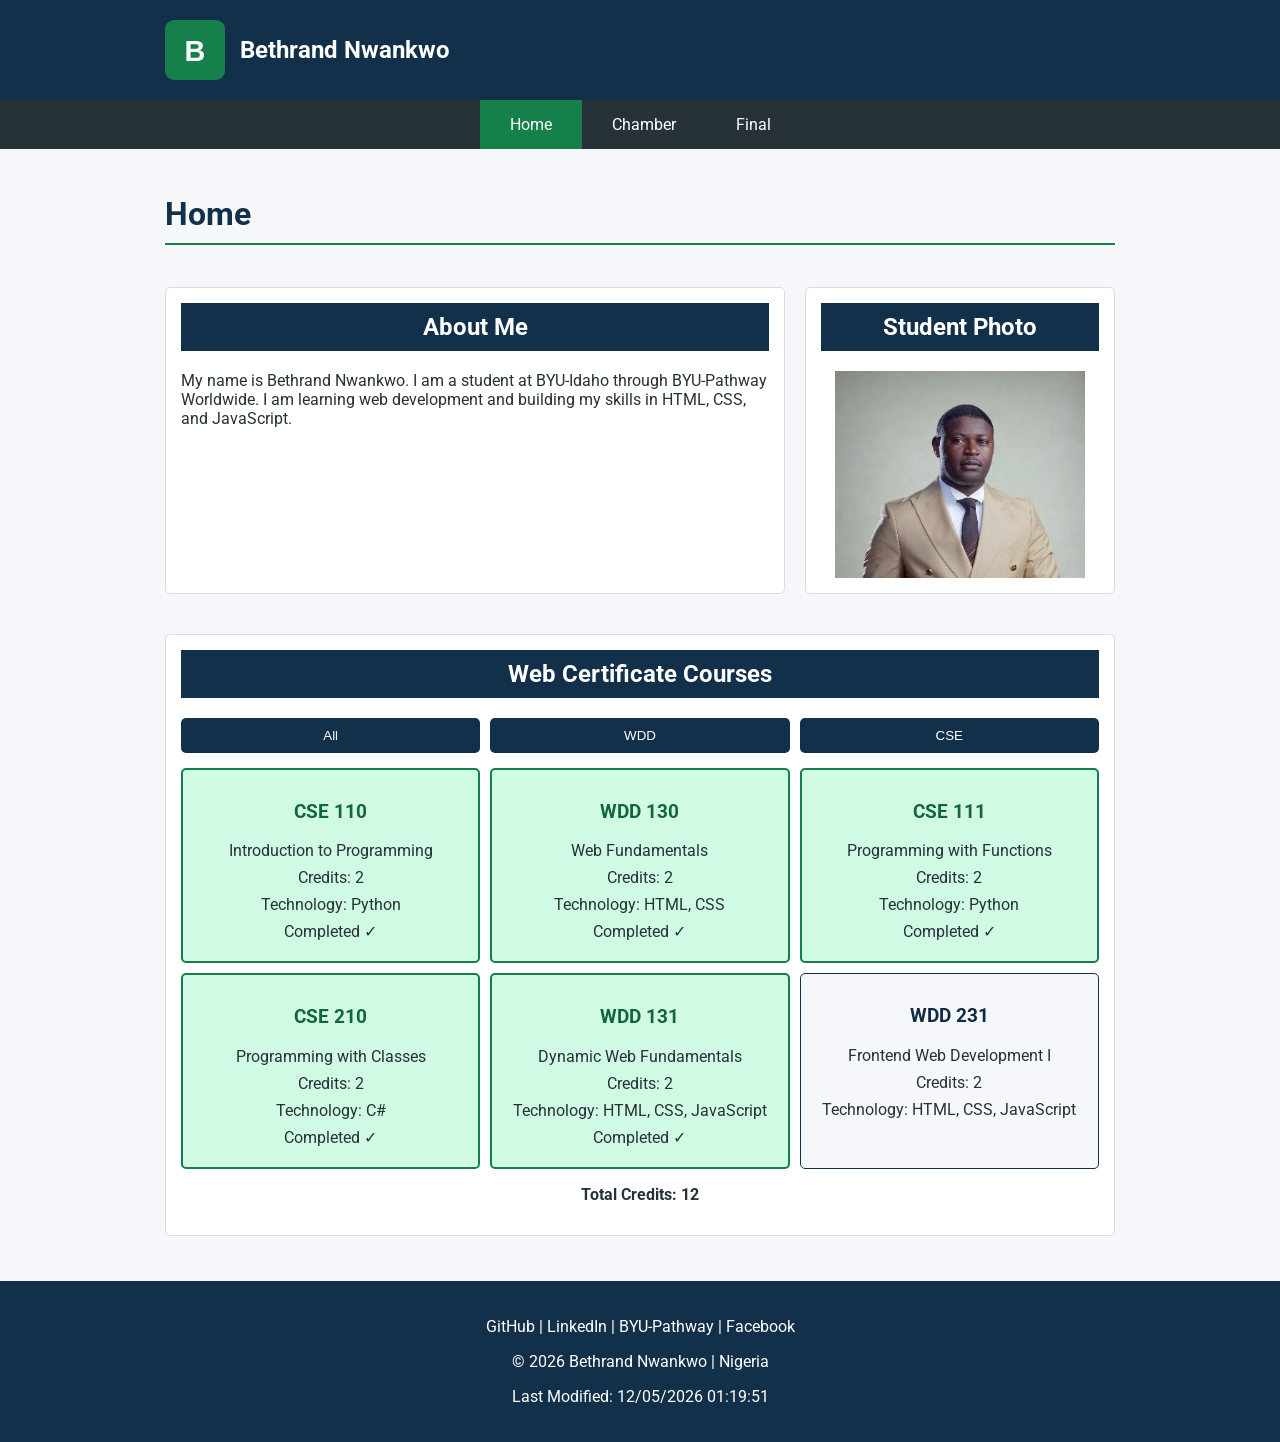
<file: index.html>
<!DOCTYPE html>
<html lang="en">

<head>
    <meta charset="UTF-8">
    <meta name="viewport" content="width=device-width, initial-scale=1.0">

    <meta name="description" content="Explore Bethrand Nwankwo's WDD231 course homepage, featuring web development coursework, projects, and learning activities.">
    <meta name="author" content="Bethrand Nwankwo">
    <meta property="og:title" content="WDD231 Course Home Page | Bethrand Nwankwo">
    <meta property="og:description" content="Explore Bethrand Nwankwo's WDD231 course work, web development learning, and completed Web and Computer Programming courses.">
    <meta property="og:image" content="https://bethrandn.github.io/wdd231/images/profile.jpg">
    <meta property="og:url" content="https://bethrandn.github.io/wdd231/">

    <title>WDD231 - Home Page</title>
    <link rel="icon" href="favicon.ico">

    <link rel="preconnect" href="https://fonts.googleapis.com">
    <link rel="preconnect" href="https://fonts.gstatic.com" crossorigin>
    <link href="https://fonts.googleapis.com/css2?family=Roboto:ital,wght@0,100..900;1,100..900&display=swap" rel="stylesheet">

    <link rel="stylesheet" href="styles/small.css">
    <link rel="stylesheet" href="styles/larger.css">

    <script src="scripts/navigation.js" defer></script>
    <script src="scripts/date.js" defer></script>
    <script src="scripts/courses.js" defer></script>
</head>

<body>
    <a href="#main-content" class="skip-link">Skip to main content</a>

    <header>
        <div class="header-content">
            <img src="images/logo.svg" alt="Bethrand Nwankwo logo">
            <span>Bethrand Nwankwo</span>

            <button id="menu-button">☰</button>
        </div>
    </header>

    <nav id="main-nav">
        <a href="index.html" class="active">Home</a>
        <a href="chamber/">Chamber</a>
        <a href="final/">Final</a>
    </nav>

    <main id="main-content">
        <h1>Home</h1>

        <section>
            <h2>About Me</h2>
            <p>
                My name is Bethrand Nwankwo. I am a student at BYU-Idaho
                through BYU-Pathway Worldwide. I am learning web development
                and building my skills in HTML, CSS, and JavaScript.
            </p>
        </section>

        <section>
            <h2>Student Photo</h2>
            <img src="images/profile.jpg" alt="Bethrand Nwankwo" width="250" height="250">
        </section>

        <section>
            <h2>Web Certificate Courses</h2>

            <div class="course-buttons">
                <button id="all-courses">All</button>
                <button id="wdd-courses">WDD</button>
                <button id="cse-courses">CSE</button>
            </div>

            <div id="course-container">
                <!-- Courses will be displayed here using JavaScript -->
            </div>

            <p id="credit-total">Total Credits: 0</p>
        </section>

    </main>



    <footer>
        <p>
            <a href="https://github.com/bethrandn" target="_blank">GitHub</a>
            |
            <a href="https://www.linkedin.com/in/bethrandn" target="_blank">LinkedIn</a>
            |
            <a href="https://www.byupathway.edu/" target="_blank">BYU-Pathway</a>
            |
            <a href="https://www.facebook.com/" target="_blank">Facebook</a>
        </p>

        <p>&copy; <span id="current-year"></span> Bethrand Nwankwo | Nigeria</p>

        <p>Last Modified: <span id="last-modified"></span></p>
    </footer>

</body>

</html>
</file>
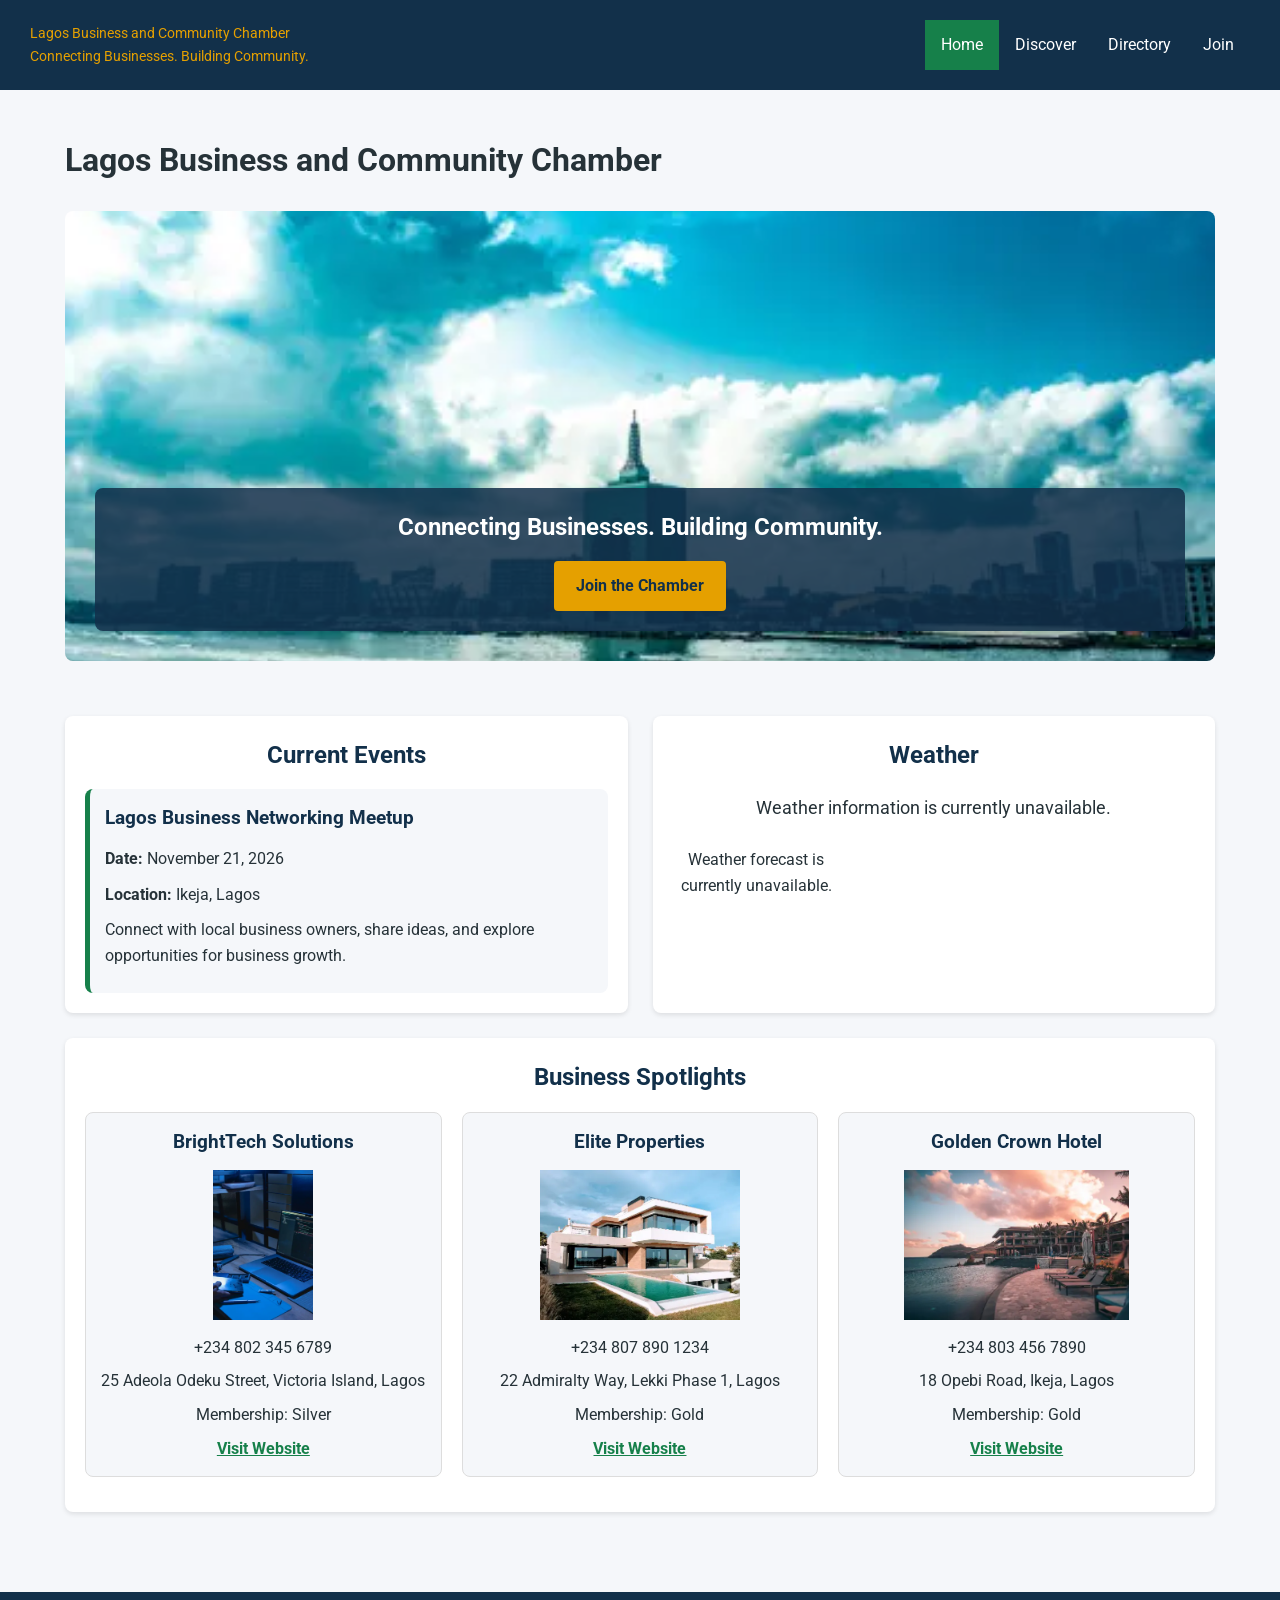
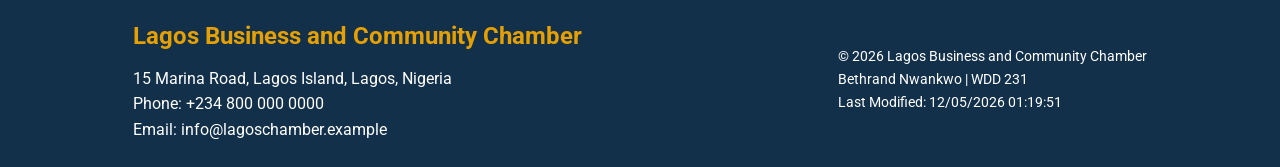
<file: chamber/index.html>
<!DOCTYPE html>
<html lang="en">
<head>
    <meta charset="UTF-8">
    <meta name="viewport" content="width=device-width, initial-scale=1.0">

    <meta name="description" content="Welcome to the Lagos Business and Community Chamber. Connect with local businesses, explore community events, and discover opportunities in Lagos, Nigeria.">
    <meta name="author" content="Bethrand Nwankwo">

    <meta property="og:title" content="Lagos Business and Community Chamber">
    <meta property="og:description" content="Connect with local businesses, explore community events, and discover opportunities in Lagos, Nigeria.">
    <meta property="og:url" content="https://bethrandn.github.io/wdd231/chamber/index.html">
    <meta property="og:image" content="https://bethrandn.github.io/wdd231/chamber/images/lbcc-social.jpg">

<title>Home | Lagos Business and Community Chamber</title>

    <link rel="icon" href="../favicon.ico">

    <link rel="stylesheet" href="styles/reset.css">
    <link rel="stylesheet" href="styles/small.css">
    <link rel="stylesheet" href="styles/larger.css">

    <script src="scripts/date.js" defer></script>
    <script src="scripts/navigation.js" defer></script>
    <script src="scripts/home.js" defer></script>

    <link rel="preconnect" href="https://fonts.googleapis.com">
    <link rel="preconnect" href="https://fonts.gstatic.com" crossorigin>
    <link href="https://fonts.googleapis.com/css2?family=Roboto:ital,wght@0,100..900;1,100..900&display=swap" rel="stylesheet">

</head>

<body>

    <header>
        <div class="site-name">
            <p>Lagos Business and Community Chamber</p>
            <p>Connecting Businesses. Building Community.</p>
        </div>

        <button id="menu-button" aria-label="Open navigation menu" aria-expanded="false">
            ☰
        </button>

        <nav id="primary-nav">
            <a href="index.html" class="active">Home</a>
            <a href="discover.html">Discover</a>
            <a href="directory.html">Directory</a>
            <a href="join.html">Join</a>
        </nav>
    </header>

    <main id="main-content" class="home-page">
        <h1>Lagos Business and Community Chamber</h1>

        <section class="hero">
            <img src="images/lagos-hero.webp" alt="View of Lagos, Nigeria">
            <div class="hero-content">
                <h2>Connecting Businesses. Building Community.</h2>
                <a href="join.html" class="join-button">Join the Chamber</a>
            </div>
        </section>

        <section class="current-events">
            <h2>Current Events</h2>

            <div id="events">
                <article class="event-card">
                    <h3>Lagos Business Networking Meetup</h3>
                    <p><strong>Date:</strong> November 21, 2026</p>
                    <p><strong>Location:</strong> Ikeja, Lagos</p>
                    <p>Connect with local business owners, share ideas, and explore opportunities for business growth.</p>
                </article>
            </div>
        </section>

        <section class="weather">
            <h2>Weather</h2>
            <div id="current-weather">
                <!-- Current weather information will go here -->
            </div>
            <div id="weather-forecast">
                <!-- Three-day forecast will go here -->
            </div>
        </section>

        <section class="spotlights">
            <h2>Business Spotlights</h2>
            <div id="spotlight-container">
                <!-- Business spotlights will be displayed here -->
            </div>
        </section>
    </main>

    <footer>
        <div class="contact-info">
            <h2>Lagos Business and Community Chamber</h2>
            <p>15 Marina Road, Lagos Island, Lagos, Nigeria</p>
            <p>Phone: +234 800 000 0000</p>
            <p>Email: info@lagoschamber.example</p>
        </div>

        <div class="development-info">
            <p>&copy; <span id="currentyear"></span> Lagos Business and Community Chamber</p>
            <p>Bethrand Nwankwo | WDD 231</p>
            <p>Last Modified: <span id="lastModified"></span></p>
        </div>
    </footer>

</body>
</html>
</file>
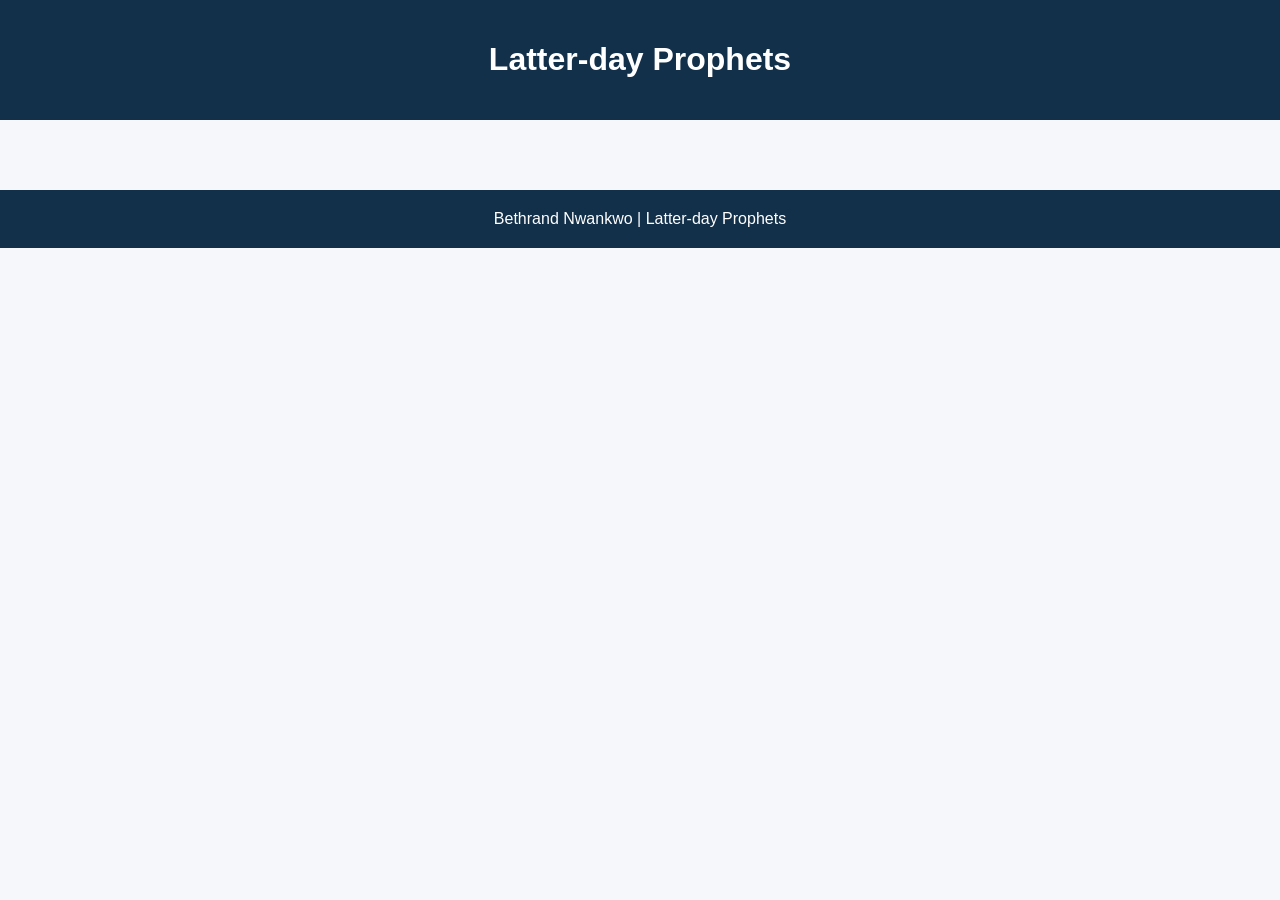
<file: prophets.html>
<!DOCTYPE html>
<html lang="en">
<head>
    <meta charset="UTF-8">
    <meta name="viewport" content="width=device-width, initial-scale=1.0">

    <meta name="description" content="A collection of information and portraits of latter-day prophets of The Church of Jesus Christ of Latter-day Saints.">
    <meta name="author" content="Bethrand Nwankwo">

    <title>Latter-day Prophets | Bethrand Nwankwo</title>

    <link rel="stylesheet" href="styles/prophets.css">

    <script src="scripts/prophets.js" defer></script>
</head>

<body>

    <header>
        <h1>Latter-day Prophets</h1>
    </header>

    <main>
        <div id="cards"></div>
    </main>

    <footer>
        Bethrand Nwankwo | Latter-day Prophets
    </footer>

</body>
</html>
</file>
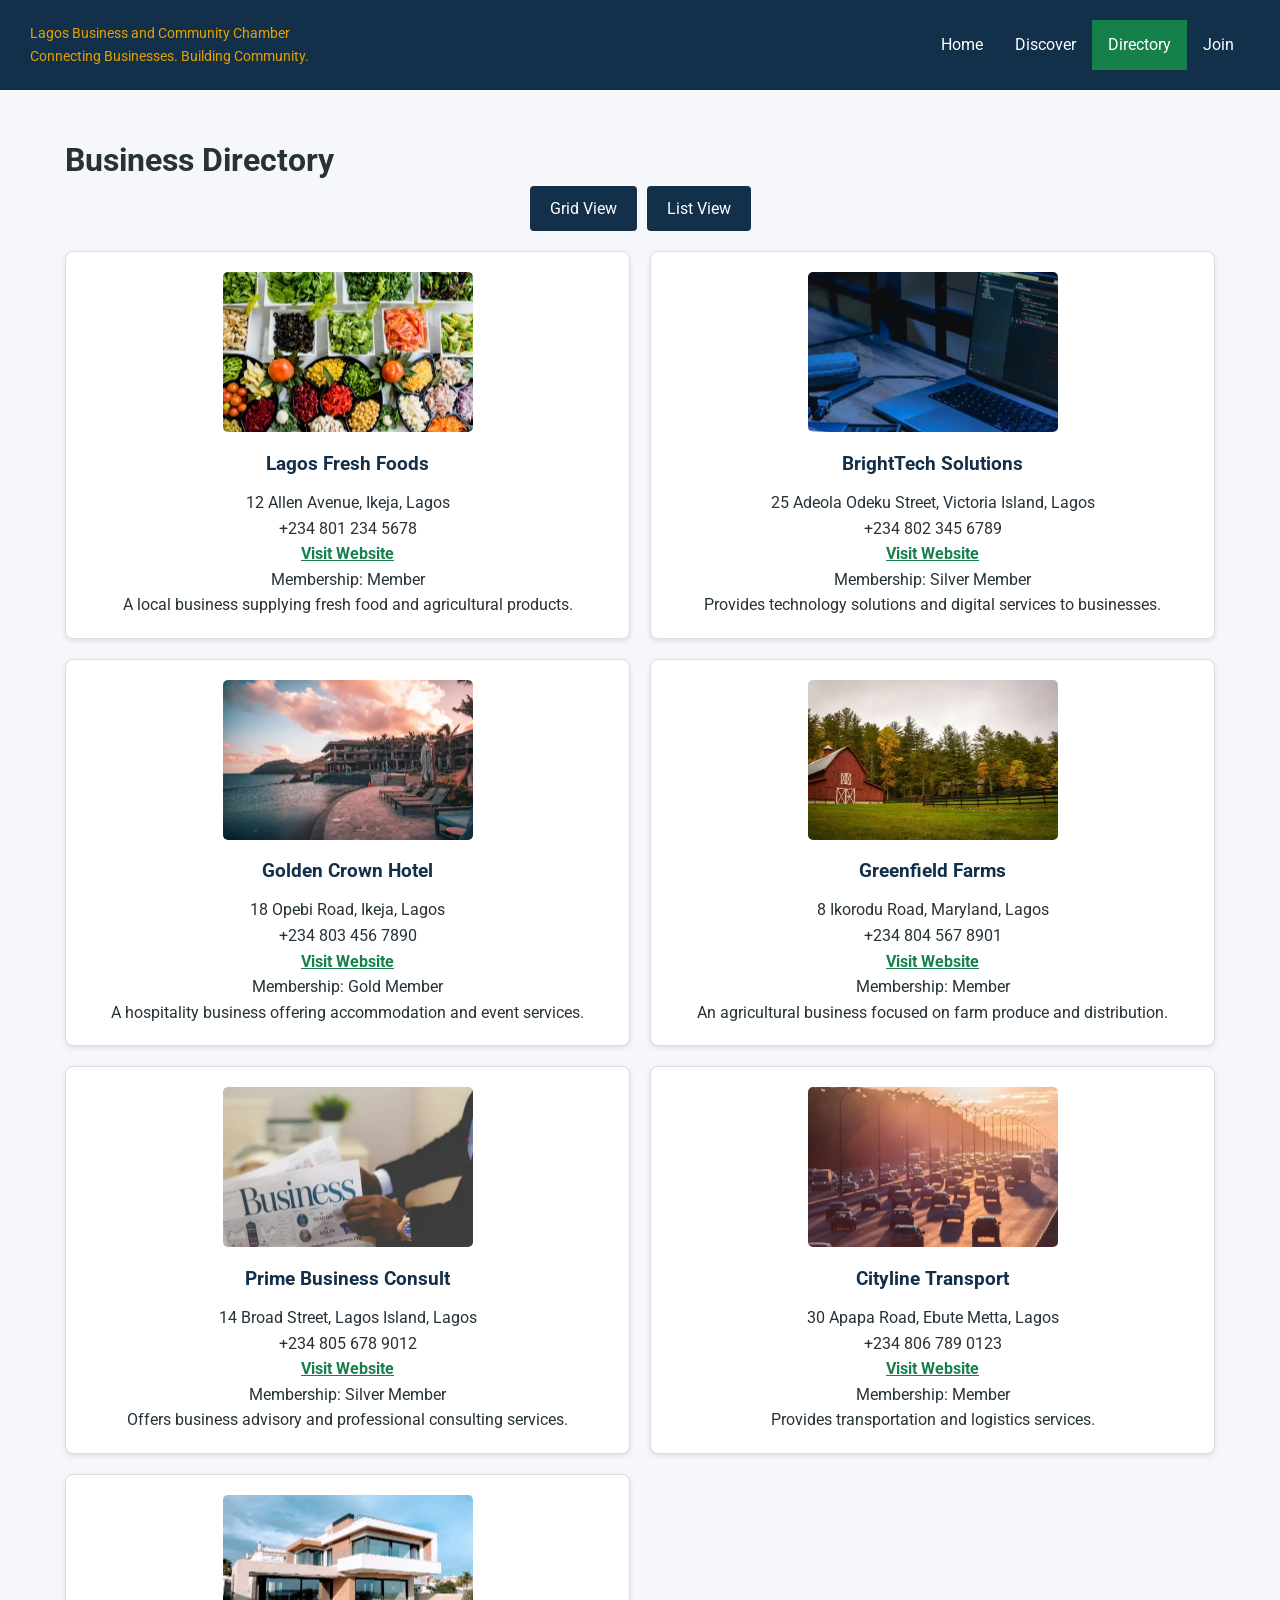
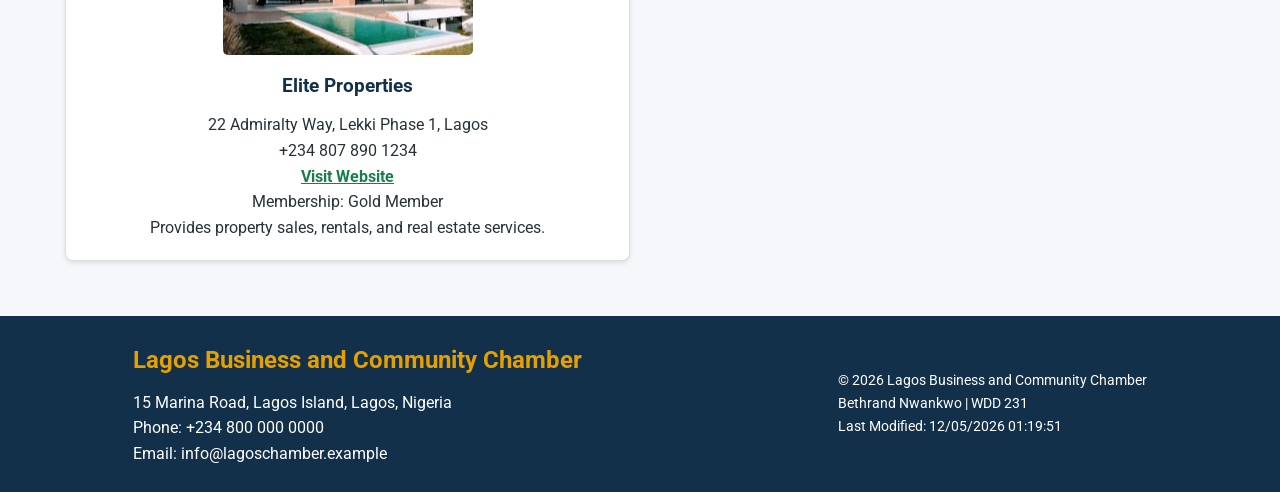
<file: chamber/directory.html>
<!DOCTYPE html>
<html lang="en">
<head>
    <meta charset="UTF-8">
    <meta name="viewport" content="width=device-width, initial-scale=1.0">

    <meta name="description" content="Explore the Lagos Business and Community Chamber directory and discover businesses and services in Lagos, Nigeria.">
    <meta name="author" content="Bethrand Nwankwo">

    <meta property="og:title" content="Lagos Business and Community Chamber | Directory">
    <meta property="og:description" content="Discover businesses, services, and business opportunities in Lagos, Nigeria.">
    <meta property="og:image" content="https://bethrandn.github.io/wdd231/chamber/images/lbcc-social.jpg">
    <meta property="og:url" content="https://bethrandn.github.io/wdd231/chamber/directory.html">

    <title>Business Directory | Lagos Business and Community Chamber</title>

    <link rel="icon" href="../favicon.ico">

    <link rel="stylesheet" href="styles/reset.css">
    <link rel="stylesheet" href="styles/small.css">
    <link rel="stylesheet" href="styles/larger.css">

    <script src="scripts/date.js" defer></script>
    <script src="scripts/navigation.js" defer></script>
    <script src="scripts/directory.js" defer></script>

    <link rel="preconnect" href="https://fonts.googleapis.com">
    <link rel="preconnect" href="https://fonts.gstatic.com" crossorigin>
    <link href="https://fonts.googleapis.com/css2?family=Roboto:ital,wght@0,100..900;1,100..900&display=swap" rel="stylesheet">

</head>

<body>

    <header>
        <div class="site-name">
            <p>Lagos Business and Community Chamber</p>
            <p>Connecting Businesses. Building Community.</p>
        </div>

        <button id="menu-button" aria-label="Open navigation menu" aria-expanded="false">
            ☰
        </button>

        <nav id="primary-nav">
            <a href="index.html">Home</a>
            <a href="discover.html">Discover</a>
            <a href="directory.html" class="active">Directory</a>
            <a href="join.html">Join</a>
        </nav>
    </header>

    <main>
        <h1>Business Directory</h1>

        <div class="view-buttons">
            <button id="grid-view">Grid View</button>
            <button id="list-view">List View</button>
        </div>

        <div id="members"></div>
    </main>

    <footer>
        <div class="contact-info">
            <h2>Lagos Business and Community Chamber</h2>
            <p>15 Marina Road, Lagos Island, Lagos, Nigeria</p>
            <p>Phone: +234 800 000 0000</p>
            <p>Email: info@lagoschamber.example</p>
        </div>

        <div class="development-info">
            <p>&copy; <span id="currentyear"></span> Lagos Business and Community Chamber</p>
            <p>Bethrand Nwankwo | WDD 231</p>
            <p>Last Modified: <span id="lastModified"></span></p>
        </div>
    </footer>

</body>
</html>
</file>
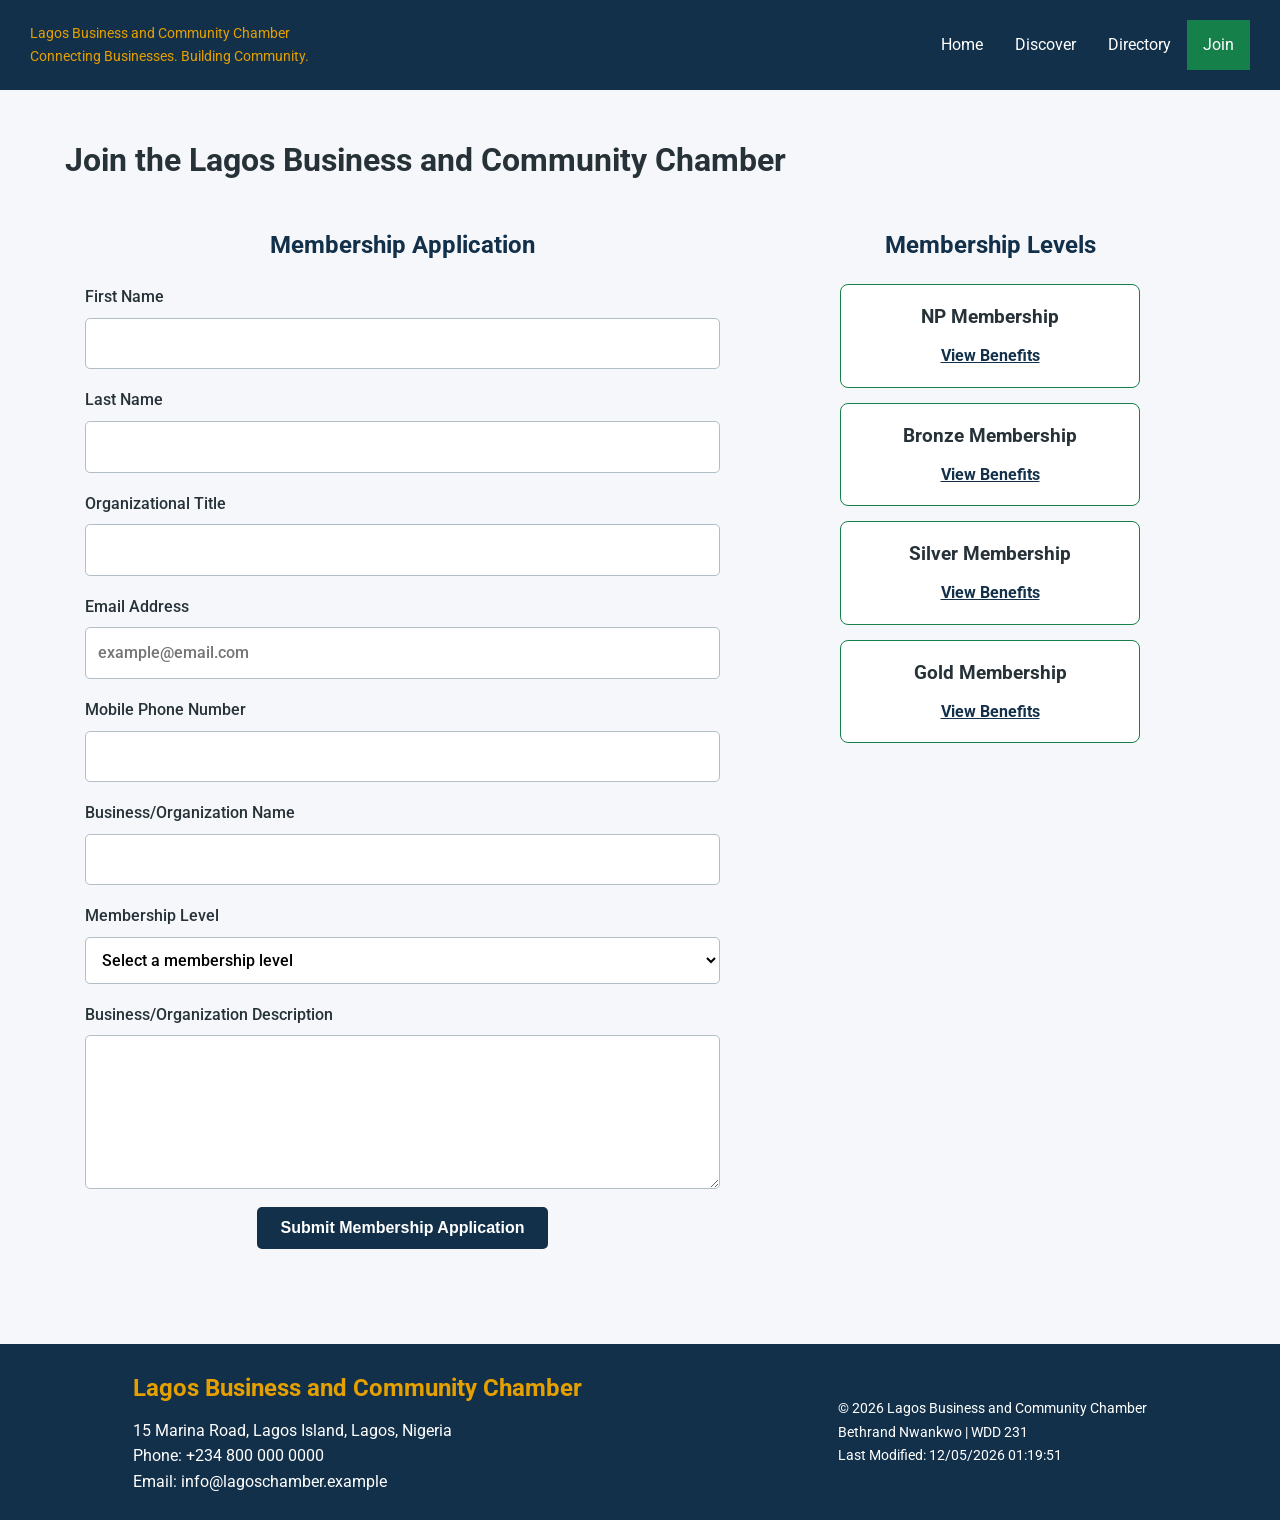
<file: chamber/join.html>
<!DOCTYPE html>
<html lang="en">
<head>
    <meta charset="UTF-8">
    <meta name="viewport" content="width=device-width, initial-scale=1.0">
    <meta name="description" content="Apply for membership with the Lagos Business and Community Chamber and explore opportunities to connect with businesses in Lagos, Nigeria.">
    <meta name="author" content="Bethrand Nwankwo">

    <meta property="og:title" content="Join the Lagos Business and Community Chamber">
    <meta property="og:description" content="Become a member of the Lagos Business and Community Chamber and connect with business opportunities in Lagos.">
    <meta property="og:image" content="https://bethrandn.github.io/wdd231/chamber/images/lbcc-social.jpg">
    <meta property="og:url" content="https://bethrandn.github.io/wdd231/chamber/join.html">

    <title>Join the Chamber | Lagos Business and Community Chamber</title>

    <link rel="icon" href="../favicon.ico">

    <link rel="stylesheet" href="styles/reset.css">
    <link rel="stylesheet" href="styles/small.css">
    <link rel="stylesheet" href="styles/larger.css">

    <script src="scripts/date.js" defer></script>
    <script src="scripts/navigation.js" defer></script>
    <script src="scripts/join.js" defer></script>

    <link rel="preconnect" href="https://fonts.googleapis.com">
    <link rel="preconnect" href="https://fonts.gstatic.com" crossorigin>
    <link href="https://fonts.googleapis.com/css2?family=Roboto:ital,wght@0,100..900;1,100..900&display=swap" rel="stylesheet">

</head>

<body>

    <header>
        <div class="site-name">
            <p>Lagos Business and Community Chamber</p>
            <p>Connecting Businesses. Building Community.</p>
        </div>

        <button id="menu-button" aria-label="Open navigation menu" aria-expanded="false">
            ☰
        </button>

        <nav id="primary-nav">
            <a href="index.html">Home</a>
            <a href="discover.html">Discover</a>
            <a href="directory.html">Directory</a>
            <a href="join.html" class="active">Join</a>
        </nav>
    </header>

    <main>
        <h1>Join the Lagos Business and Community Chamber</h1>

        <div class="join-container">

            <section class="membership-form">
                <h2>Membership Application</h2>
                <form method="get" action="thankyou.html">

        <label for="first-name">
            First Name
            <input
                type="text"
                id="first-name"
                name="first-name"
                title="Enter your first name"
                autocomplete="given-name"
                required>
        </label>

        <label for="last-name">
            Last Name
            <input
                type="text"
                id="last-name"
                name="last-name"
                title="Enter your last name"
                autocomplete="family-name"
                required>
        </label>

        <label for="organization-title">
            Organizational Title
            <input
                type="text"
                id="organization-title"
                name="organization-title"
                title="Enter your title within your organization. Use at least seven letters, spaces, or hyphens."
                autocomplete="organization-title"
                pattern="[A-Za-z\s\-]{7,}">
        </label>

        <label for="email">
            Email Address
            <input
                type="email"
                id="email"
                name="email"
                title="Enter a valid email address"
                autocomplete="email"
                placeholder="example@email.com"
                required>
        </label>

        <label for="phone">
            Mobile Phone Number
            <input
                type="tel"
                id="phone"
                name="phone"
                title="Enter your mobile phone number"
                autocomplete="tel"
                required>
        </label>

        <label for="organization">
            Business/Organization Name
            <input
                type="text"
                id="organization"
                name="organization"
                title="Enter the name of your business or organization"
                autocomplete="organization"
                required>
        </label>

        <label for="membership-level">
            Membership Level
            <select id="membership-level" name="membership-level" required>
                <option value="" disabled selected>Select a membership level</option>
                <option value="np">NP Membership (Non-Profit)</option>
                <option value="bronze">Bronze Membership</option>
                <option value="silver">Silver Membership</option>
                <option value="gold">Gold Membership</option>
            </select>
        </label>

        <label for="description">
            Business/Organization Description
            <textarea
                id="description"
                name="description"
                title="Briefly describe your business or organization"
                rows="5"></textarea>
        </label>

        <input type="hidden" id="timestamp" name="timestamp">

        <input type="submit" value="Submit Membership Application">

    </form>

            </section>

            <section class="membership-levels">
                <h2>Membership Levels</h2>

                <div class="membership-card">
                    <h3>NP Membership</h3>
                    <a href="#np-modal">View Benefits</a>
                </div>

                <div class="membership-card">
                    <h3>Bronze Membership</h3>
                    <a href="#bronze-modal">View Benefits</a>
                </div>

                <div class="membership-card">
                    <h3>Silver Membership</h3>
                    <a href="#silver-modal">View Benefits</a>
                </div>

                <div class="membership-card">
                    <h3>Gold Membership</h3>
                    <a href="#gold-modal">View Benefits</a>
                </div>

            </section>

            <dialog id="np-modal">
                <h2>NP Membership Benefits</h2>
                <ul>
                    <li>No membership fees.</li>
                    <li>Access to selected chamber events.</li>
                    <li>Networking opportunities.</li>
                </ul>
                <button class="close-modal">Close</button>
            </dialog>

            <dialog id="bronze-modal">
                <h2>Bronze Membership Benefits</h2>
                <ul>
                    <li>Access to chamber networking events.</li>
                    <li>Discounted training opportunities.</li>
                    <li>Business promotion opportunities.</li>
                </ul>
                <button class="close-modal">Close</button>
            </dialog>

            <dialog id="silver-modal">
                <h2>Silver Membership Benefits</h2>
                <ul>
                    <li>All Bronze membership benefits.</li>
                    <li>Additional discounts on chamber events.</li>
                    <li>Priority access to selected training.</li>
                    <li>Business spotlight opportunities.</li>
                </ul>
                <button class="close-modal">Close</button>
            </dialog>

            <dialog id="gold-modal">
                <h2>Gold Membership Benefits</h2>
                <ul>
                    <li>All Silver membership benefits.</li>
                    <li>Premium business advertising opportunities.</li>
                    <li>Featured homepage spotlight opportunities.</li>
                    <li>Priority invitations to special events.</li>
                </ul>
                <button class="close-modal">Close</button>
            </dialog>

        </div>
    </main>

    <footer>
        <div class="contact-info">
            <h2>Lagos Business and Community Chamber</h2>
            <p>15 Marina Road, Lagos Island, Lagos, Nigeria</p>
            <p>Phone: +234 800 000 0000</p>
            <p>Email: info@lagoschamber.example</p>
        </div>

        <div class="development-info">
            <p>&copy; <span id="currentyear"></span> Lagos Business and Community Chamber</p>
            <p>Bethrand Nwankwo | WDD 231</p>
            <p>Last Modified: <span id="lastModified"></span></p>
        </div>
    </footer>

</body>
</html>
</file>
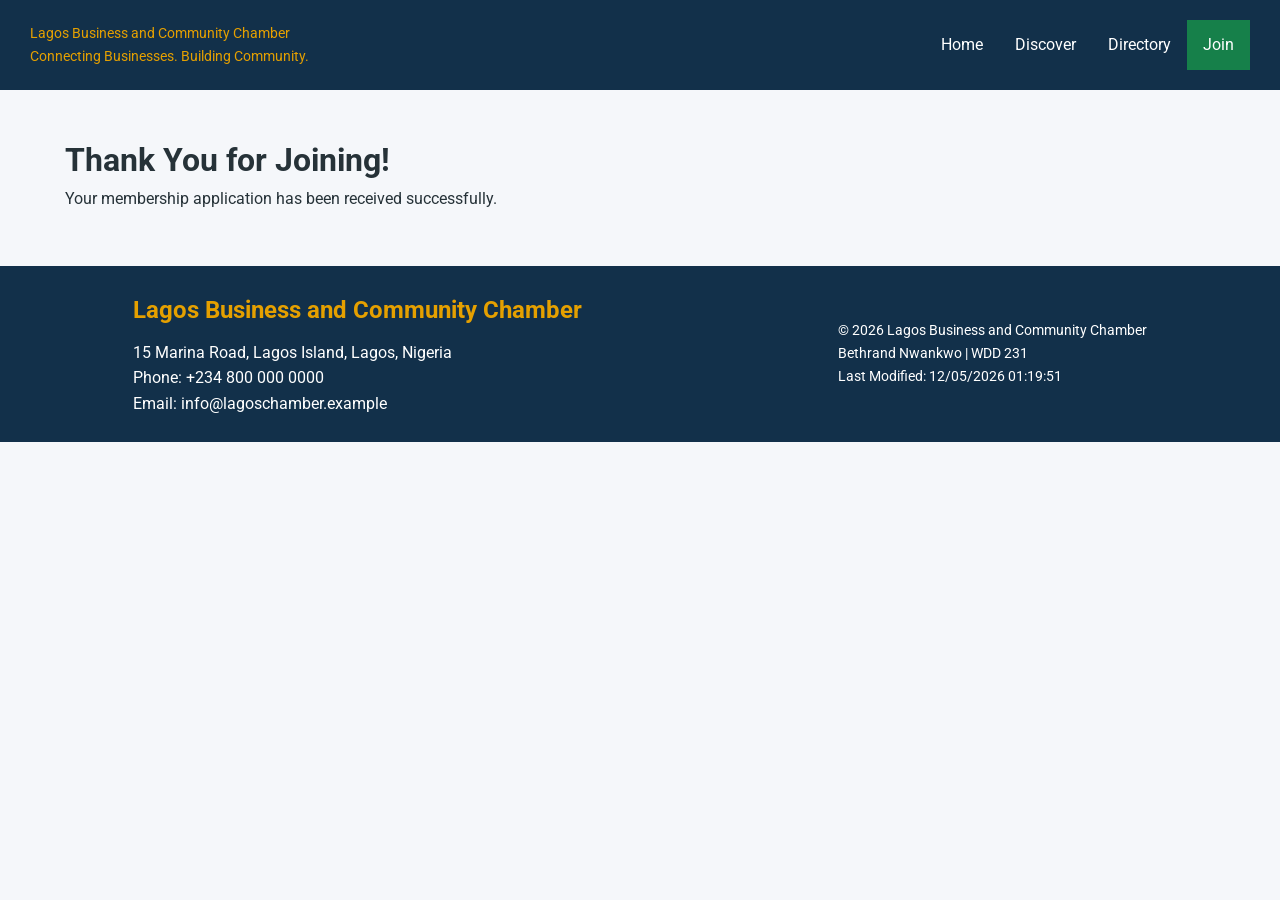
<file: chamber/thankyou.html>
<!DOCTYPE html>
<html lang="en">
<head>
    <meta charset="UTF-8">
    <meta name="viewport" content="width=device-width, initial-scale=1.0">

    <meta name="description" content="Explore the Lagos Business and Community Chamber directory and discover businesses and services in Lagos, Nigeria.">
    <meta name="author" content="Bethrand Nwankwo">

    <meta name="description" content="Thank you for applying to join the Lagos Business and Community Chamber. Review your membership application details.">

    <meta property="og:title" content="Thank You for Joining | Lagos Business and Community Chamber">
    <meta property="og:description" content="Your membership application has been received successfully.">
    <meta property="og:image" content="https://bethrandn.github.io/wdd231/chamber/images/lbcc-social.jpg">
    <meta property="og:url" content="https://bethrandn.github.io/wdd231/chamber/thankyou.html">

    <title>Thank You | Lagos Business and Community Chamber</title>

    <link rel="icon" href="../favicon.ico">

    <link rel="stylesheet" href="styles/reset.css">
    <link rel="stylesheet" href="styles/small.css">
    <link rel="stylesheet" href="styles/larger.css">

    <script src="scripts/date.js" defer></script>
    <script src="scripts/navigation.js" defer></script>
    <script src="scripts/thankyou.js" defer></script>

    <link rel="preconnect" href="https://fonts.googleapis.com">
    <link rel="preconnect" href="https://fonts.gstatic.com" crossorigin>
    <link href="https://fonts.googleapis.com/css2?family=Roboto:ital,wght@0,100..900;1,100..900&display=swap" rel="stylesheet">

</head>

<body>

    <header>
        <div class="site-name">
            <p>Lagos Business and Community Chamber</p>
            <p>Connecting Businesses. Building Community.</p>
        </div>

        <button id="menu-button" aria-label="Open navigation menu" aria-expanded="false">
            ☰
        </button>

        <nav id="primary-nav">
            <a href="index.html">Home</a>
            <a href="discover.html">Discover</a>
            <a href="directory.html">Directory</a>
            <a href="join.html" class="active">Join</a>
        </nav>
    </header>

    <main>    
        <h1>Thank You for Joining!</h1>

        <p>Your membership application has been received successfully.</p>

        <section class="application-summary">
            <h2>Application Details</h2>

            <p><strong>First Name:</strong> <span id="first-name"></span></p>
            <p><strong>Last Name:</strong> <span id="last-name"></span></p>
            <p><strong>Organizational Title:</strong> <span id="organization-title"></span></p>
            <p><strong>Email Address:</strong> <span id="email"></span></p>
            <p><strong>Mobile Phone:</strong> <span id="phone"></span></p>
            <p><strong>Business/Organization:</strong> <span id="organization"></span></p>
            <p><strong>Application Date:</strong> <span id="timestamp"></span></p>
        </section>

    </main>


    <footer>
        <div class="contact-info">
            <h2>Lagos Business and Community Chamber</h2>
            <p>15 Marina Road, Lagos Island, Lagos, Nigeria</p>
            <p>Phone: +234 800 000 0000</p>
            <p>Email: info@lagoschamber.example</p>
        </div>

        <div class="development-info">
            <p>&copy; <span id="currentyear"></span> Lagos Business and Community Chamber</p>
            <p>Bethrand Nwankwo | WDD 231</p>
            <p>Last Modified: <span id="lastModified"></span></p>
        </div>
    </footer>

</body>
</html>
</file>
<file: styles/small.css>
/* General page styling */
* {
    box-sizing: border-box;
}

body {
    margin: 0;
    font-family: "Roboto", sans-serif;
    background-color: #f5f7fa;
    color: #263238;
}

/* Header */
header {
    background-color: #12304a;
    color: white;
}

.header-content {
    max-width: 1000px;
    margin: 0 auto;
    padding: 15px 25px;
    display: flex;
    align-items: center;
    gap: 15px;
}

header img {
    width: 60px;
    height: 60px;
    border-radius: 5px;
    object-fit: cover;
}

header span {
    font-size: 1.2rem;
    font-weight: bold;
}

#menu-button {
    margin-left: auto;
    padding: 8px 12px;
    font-size: 1.3rem;
    cursor: pointer;
}

/* Navigation */
nav {
    background-color: #263238;
    display: none;
    flex-direction: column;
}

nav.show {
    display: flex;
}

nav a {
    color: white;
    text-decoration: none;
    padding: 15px;
    text-align: center;
}

nav a:hover {
    background-color: #16804a;
}

nav a.active {
    background-color: #16804a;
}

/* Main content */
main {
    padding: 15px;
    max-width: 1000px;
    margin: 0 auto;
}

h1 {
    color: #12304a;
    border-bottom: 2px solid #16804a;
    padding-bottom: 10px;
}

section {
    background-color: white;
    margin-bottom: 20px;
    padding: 15px;
    border: 1px solid #ddd;
    border-radius: 5px;
}

section h2 {
    background-color: #12304a;
    color: white;
    padding: 10px;
    margin-top: 0;
    text-align: center;
}

/* Student photo */
section img {
    display: block;
    width: 100%;
    max-width: 250px;
    height: auto;
    margin: 0 auto;
}

/* Course buttons */
.course-buttons {
    display: flex;
    gap: 10px;
    margin-bottom: 15px;
}

.course-buttons button {
    flex: 1;
    padding: 10px;
    background-color: #12304a;
    color: white;
    border: none;
    border-radius: 5px;
    cursor: pointer;
}

.course-buttons button:hover {
    background-color: #16804a;
}

/* Course container */
#course-container {
    display: grid;
    gap: 10px;
}

#course-container div {
    background-color: #f5f7fa;
    border: 1px solid #12304a;
    padding: 12px;
    text-align: center;
    border-radius: 5px;
}

#course-container h3 {
    color: #102b42;
}

#course-container p {
    margin: 8px 0;
}

/* Credit total */
#credit-total {
    font-weight: bold;
    text-align: center;
}

/* Footer */
footer {
    background-color: #12304a;
    color: white;
    text-align: center;
    padding: 20px;
}

footer a {
    color: white;
    text-decoration: none;
}

footer a:hover {
    text-decoration: underline;
}

/* Completed courses */
#course-container .completed {
    background-color: #d1fae5;
    border: 2px solid #16804a;
}

#course-container .completed h3 {
    color: #12663d;
}

.skip-link {
    position: absolute;
    top: -40px;
    left: 0;
    background-color: #12304A;
    color: white;
    padding: 10px;
    z-index: 1000;
    text-decoration: none;
}

.skip-link:focus {
    top: 0;
}
</file>
<file: styles/larger.css>
/* Larger screen styling */
@media (min-width: 32.5rem) {


    /* Header */
    .header-content {
        padding: 20px 25px;
    }

    header span {
        font-size: 1.5rem;
    }

    /* Navigation */
    #menu-button {
        display: none;
    }

    nav {
        display: flex;
        flex-direction: row;
        justify-content: center;
    }

    nav a {
        padding: 15px 30px;
    }

    /* Main content */
    main {
        padding: 25px;
        display: grid;
        grid-template-columns: 2fr 1fr;
        gap: 20px;
    }

    main h1 {
        grid-column: 1 / 3;
    }

    main section:last-child {
        grid-column: 1 / 3;
    }

    /* Course display */
    #course-container {
        grid-template-columns: repeat(3, 1fr);
    }


}
</file>
<file: chamber/styles/small.css>
/* General Page Styling */

body {
    font-family: "Roboto", sans-serif;
    background-color: #F5F7FA;
    color: #263238;
    line-height: 1.6;
}

/* Header */

header {
    background-color: #12304A;
    color: white;
    padding: 20px;
}

.site-name h1 {
    font-size: 1.4rem;
}

.site-name p {
    color: #E5A000;
    font-size: 0.9rem;
}

/* Navigation */

#menu-button {
    background: none;
    border: none;
    color: white;
    font-size: 1.8rem;
    cursor: pointer;
    margin-top: 10px;
}

nav {
    display: none;
    flex-direction: column;
    margin-top: 15px;
}

nav.open {
    display: flex;
}

nav a {
    color: white;
    text-decoration: none;
    padding: 12px;
    display: block;
}

nav a:hover,
nav a.active {
    background-color: #16804A;
}

/* Main Content */

main {
    max-width: 1200px;
    margin: 20px auto;
    padding: 15px;
}

main h2 {
    text-align: center;
    color: #12304A;
    margin-bottom: 20px;
}

/* View Buttons */

.view-buttons {
    display: flex;
    justify-content: center;
    gap: 10px;
    margin-bottom: 20px;
}

.view-buttons button {
    background-color: #12304A;
    color: white;
    border: none;
    padding: 10px 20px;
    cursor: pointer;
    border-radius: 4px;
}

.view-buttons button:hover {
    background-color: #16804A;
}

/* Footer */

footer {
    background-color: #12304A;
    color: white;
    text-align: center;
    padding: 25px 15px;
    margin-top: 30px;
}

footer h2 {
    color: #E5A000;
    margin-bottom: 10px;
}

.development-info {
    margin-top: 20px;
    font-size: 0.9rem;
}

/* Business Directory */

#members.grid-view {
    display: grid;
    grid-template-columns: 1fr;
    gap: 20px;
}

#members.list-view {
    display: flex;
    flex-direction: column;
    gap: 15px;
}

.member-card {
    background-color: white;
    border: 1px solid #ddd;
    border-radius: 8px;
    padding: 15px;
    text-align: center;
    box-shadow: 0 2px 5px rgba(0, 0, 0, 0.1);
}

.member-card h3 {
    color: #12304A;
    margin: 10px 0;
}

.member-card img {
    width: 100%;
    max-width: 250px;
    height: 160px;
    object-fit: cover;
    border-radius: 5px;
}

.member-card a {
    color: #16804A;
    font-weight: bold;
}

#members.list-view .member-card img {
    display: none;
}
/* Chamber Home Page */

/* Hero Section */

.hero {
    background-color: white;
    border-radius: 8px;
    overflow: hidden;
    margin-bottom: 30px;
}

.hero img {
    display: block;
    width: 100%;
    height: auto;
}

.hero-content {
    background-color: #12304A;
    color: white;
    text-align: center;
    padding: 25px 15px;
}

.hero-content h2 {
    color: white;
    margin-bottom: 15px;
}

.join-button {
    display: inline-block;
    background-color: #E5A000;
    color: #12304A;
    text-decoration: none;
    font-weight: bold;
    padding: 12px 22px;
    border-radius: 4px;
}

.join-button:hover {
    background-color: #16804A;
    color: white;
}

/* Events and Weather Sections */

.current-events,
.weather,
.spotlights {
    background-color: white;
    padding: 20px;
    margin-bottom: 25px;
    border-radius: 8px;
    box-shadow: 0 2px 5px rgba(0, 0, 0, 0.1);
}

.current-events h2,
.weather h2,
.spotlights h2 {
    color: #12304A;
    text-align: center;
    margin-bottom: 15px;
}

/* Business Spotlight Cards */

.spotlight-card {
    background-color: #F5F7FA;
    border: 1px solid #ddd;
    border-radius: 8px;
    padding: 15px;
    text-align: center;
    margin-bottom: 15px;
}

.spotlight-card h3 {
    color: #12304A;
    margin-bottom: 12px;
}

.spotlight-card img {
    width: 100%;
    max-width: 230px;
    height: 150px;
    object-fit: contain;
    display: block;
    margin: 0 auto 15px;
}

.spotlight-card p {
    margin-bottom: 8px;
}

.spotlight-card a {
    color: #16804A;
    font-weight: bold;
}

/* Current Weather Information */

#current-weather {
    text-align: center;
    margin-top: 20px;
    font-size: 1.1rem;
}

#current-weather img {
    display: block;
    width: 100px;
    height: 100px;
    margin: 0 auto;
}

/* Three-Day Weather Forecast */

#weather-forecast {
    text-align: center;
    margin-top: 25px;
    display: flex;
    flex-wrap: wrap;
    gap: 15px;
}

#weather-forecast h3 {
    color: #12304A;
    margin-bottom: 15px;
    flex-basis: 100%;
    
}

.forecast-day {
    background-color: #F5F7FA;
    border-radius: 8px;
    padding: 15px;
    flex: 1 1 150px;
    margin-bottom: 0;
}

.forecast-day h4 {
    color: #12304A;
    margin-bottom: 8px;
}

.forecast-day img {
    display: block;
    width: 80px;
    height: auto;
    margin: 0 auto;
}

.forecast-day p {
    margin-bottom: 5px;
    text-transform: capitalize;
}

/* Current Events Card */
.event-card {
    background-color: #F5F7FA;
    border-left: 5px solid #16804A;
    border-radius: 8px;
    padding: 15px;
}

.event-card h3 {
    color: #12304A;
    margin-bottom: 12px;
}

.event-card p {
    margin-bottom: 10px;
}

/* Join Page */
.join-container {
    display: grid;
    grid-template-columns: 1fr;
    gap: 25px;
    margin: 20px 0;
}

.membership-form,
.membership-levels {
    background-color: #F5F7FA;
    padding: 20px;
    border-radius: 8px;
}

.membership-form h2,
.membership-levels h2 {
    color: #12304A;
    margin-bottom: 20px;
}

.membership-form form {
    display: flex;
    flex-direction: column;
    gap: 18px;
}

.membership-form label {
    display: flex;
    flex-direction: column;
    gap: 8px;
    font-weight: 500;
    color: #263238;
}

.membership-form input:not([type="submit"]),
.membership-form select,
.membership-form textarea {
    width: 100%;
    padding: 12px;
    border: 1px solid #B0BEC5;
    border-radius: 5px;
    background-color: white;
    font: inherit;
}

.membership-form input[type="submit"]:focus {
    outline: 2px solid #16804A;
    outline-offset: 3px;
}

.membership-form textarea {
    resize: vertical;
}

.membership-form input:focus,
.membership-form select:focus,
.membership-form textarea:focus {
    outline: 2px solid #16804A;
    border-color: #16804A;
}

.membership-form input[type="submit"] {
    width: auto;
    align-self: center;
    padding: 12px 24px;
    background-color: #12304A;
    color: white;
    border: none;
    border-radius: 5px;
    cursor: pointer;
    font-weight: bold;
    font-size: 1rem;
}

.membership-form input[type="submit"]:hover {
    background-color: #16804A;
}
.membership-card {
    max-width: 300px;
    margin: 15px auto;
    background-color: white;
    border: 1px solid #16804A;
    border-radius: 8px;
    padding: 18px;
    text-align: center;
    animation: cardEntrance 1s ease-in-out;
}

.membership-card a {
    display: inline-block;
    margin-top: 10px;
    color: #12304A;
    font-weight: bold;
}

.membership-card a:hover,
.membership-card a:focus {
    color: #16804A;
    text-decoration: underline;
}

@keyframes cardEntrance {
    from {
        opacity: 0;
        transform: translateY(20px);
    }

    to {
        opacity: 1;
        transform: translateY(0);
    }
}

/* Membership Dialogs */
dialog {
    width: 90%;
    max-width: 450px;
    margin: auto;
    padding: 25px;
    border: none;
    border-radius: 8px;
}

dialog::backdrop {
    background-color: rgba(0, 0, 0, 0.6);
}

dialog button {
    margin-top: 15px;
    padding: 10px 20px;
    background-color: #12304A;
    color: white;
    border: none;
    border-radius: 5px;
    cursor: pointer;
}

/* Thank You Page */
.application-summary {
    max-width: 600px;
    margin: 25px auto;
    padding: 25px;
    background-color: #F5F7FA;
    border-radius: 8px;
    border-left: 5px solid #16804A;
}

.application-summary h2 {
    color: #12304A;
    margin-bottom: 20px;
}

.application-summary p {
    margin-bottom: 12px;
    line-height: 1.6;
}
</file>
<file: chamber/styles/larger.css>
/* Larger Screen Styling */

@media (min-width: 38rem) {

        /* Business Directory */

    #members.grid-view {
        grid-template-columns: repeat(2, 1fr);
    }

    .member-card {
        padding: 20px;
    }

    #members.list-view .member-card {
        display: flex;
        align-items: center;
        gap: 25px;
        text-align: left;
    }

    #members.list-view .member-card img {
        width: 150px;
        flex-shrink: 0;
    }

    /* Header */

    header {
        display: flex;
        justify-content: space-between;
        align-items: center;
        flex-wrap: wrap;
        padding: 20px 30px;
    }

    .site-name h1 {
        font-size: 1.8rem;
    }

    /* Navigation */

    #menu-button {
        display: none;
    }

    nav {
        display: flex;
        flex-direction: row;
        margin-top: 0;
    }

    nav a {
        padding: 12px 16px;
    }

    /* Main Content */

    main {
        padding: 25px;
    }

    /* Footer */

    footer {
        display: flex;
        justify-content: space-around;
        align-items: center;
        text-align: left;
        flex-wrap: wrap;
        gap: 20px;
    }

    .development-info {
        margin-top: 0;
    }

        /* Chamber Home Page */

    .hero {
        position: relative;
    }

    .hero img {
        width: 100%;
        max-height: 450px;
        object-fit: cover;
    }

    .hero-content {
        position: absolute;
        bottom: 30px;
        left: 30px;
        right: 30px;
        background-color: rgba(18, 48, 74, 0.85);
        border-radius: 8px;
        padding: 20px;
    }

    .current-events,
    .weather,
    .spotlights {
        min-height: 250px;
    }

    .spotlights {
        width: 100%;
    }

    #spotlight-container {
        display: grid;
        grid-template-columns: repeat(3, 1fr);
        gap: 20px;
    }

    /* Home Page Layout */
    .home-page {
        display: grid;
        grid-template-columns: 1fr 1fr;
        gap: 25px;
    }

    .home-page > h1,
    .home-page > .hero,
    .home-page > .spotlights {
        grid-column: 1 / -1;
    }

    .current-events,
    .weather {
        margin-bottom: 0;
    }

    /* Weather Forecast Layout */
    #weather-forecast {
        display: grid;
        grid-template-columns: repeat(3, 1fr);
        gap: 10px;
    }

    #weather-forecast h3 {
        grid-column: 1 / -1;
    }

    .forecast-day {
        margin-bottom: 0;
    }

        /* Join Page Layout */
    .join-container {
        grid-template-columns: 1.5fr 1fr;
        align-items: start;
    }
}
</file>
<file: styles/prophets.css>
* {
    box-sizing: border-box;
}

body {
    margin: 0;
    font-family: Arial, sans-serif;
    background-color: #f5f7fa;
    color: #263238;
}

header,
footer {
    background-color: #12304a;
    color: white;
    text-align: center;
    padding: 20px;
}

#cards {
    max-width: 1200px;
    margin: 20px auto;
    padding: 15px;
    display: grid;
    grid-template-columns: repeat(auto-fit, minmax(250px, 1fr));
    gap: 20px;
}

#cards section {
    background-color: white;
    border: 1px solid #ddd;
    border-radius: 6px;
    padding: 15px;
    text-align: center;
}

#cards h2 {
    color: #12304a;
}

#cards img {
    max-width: 100%;
    height: auto;
}
</file>
